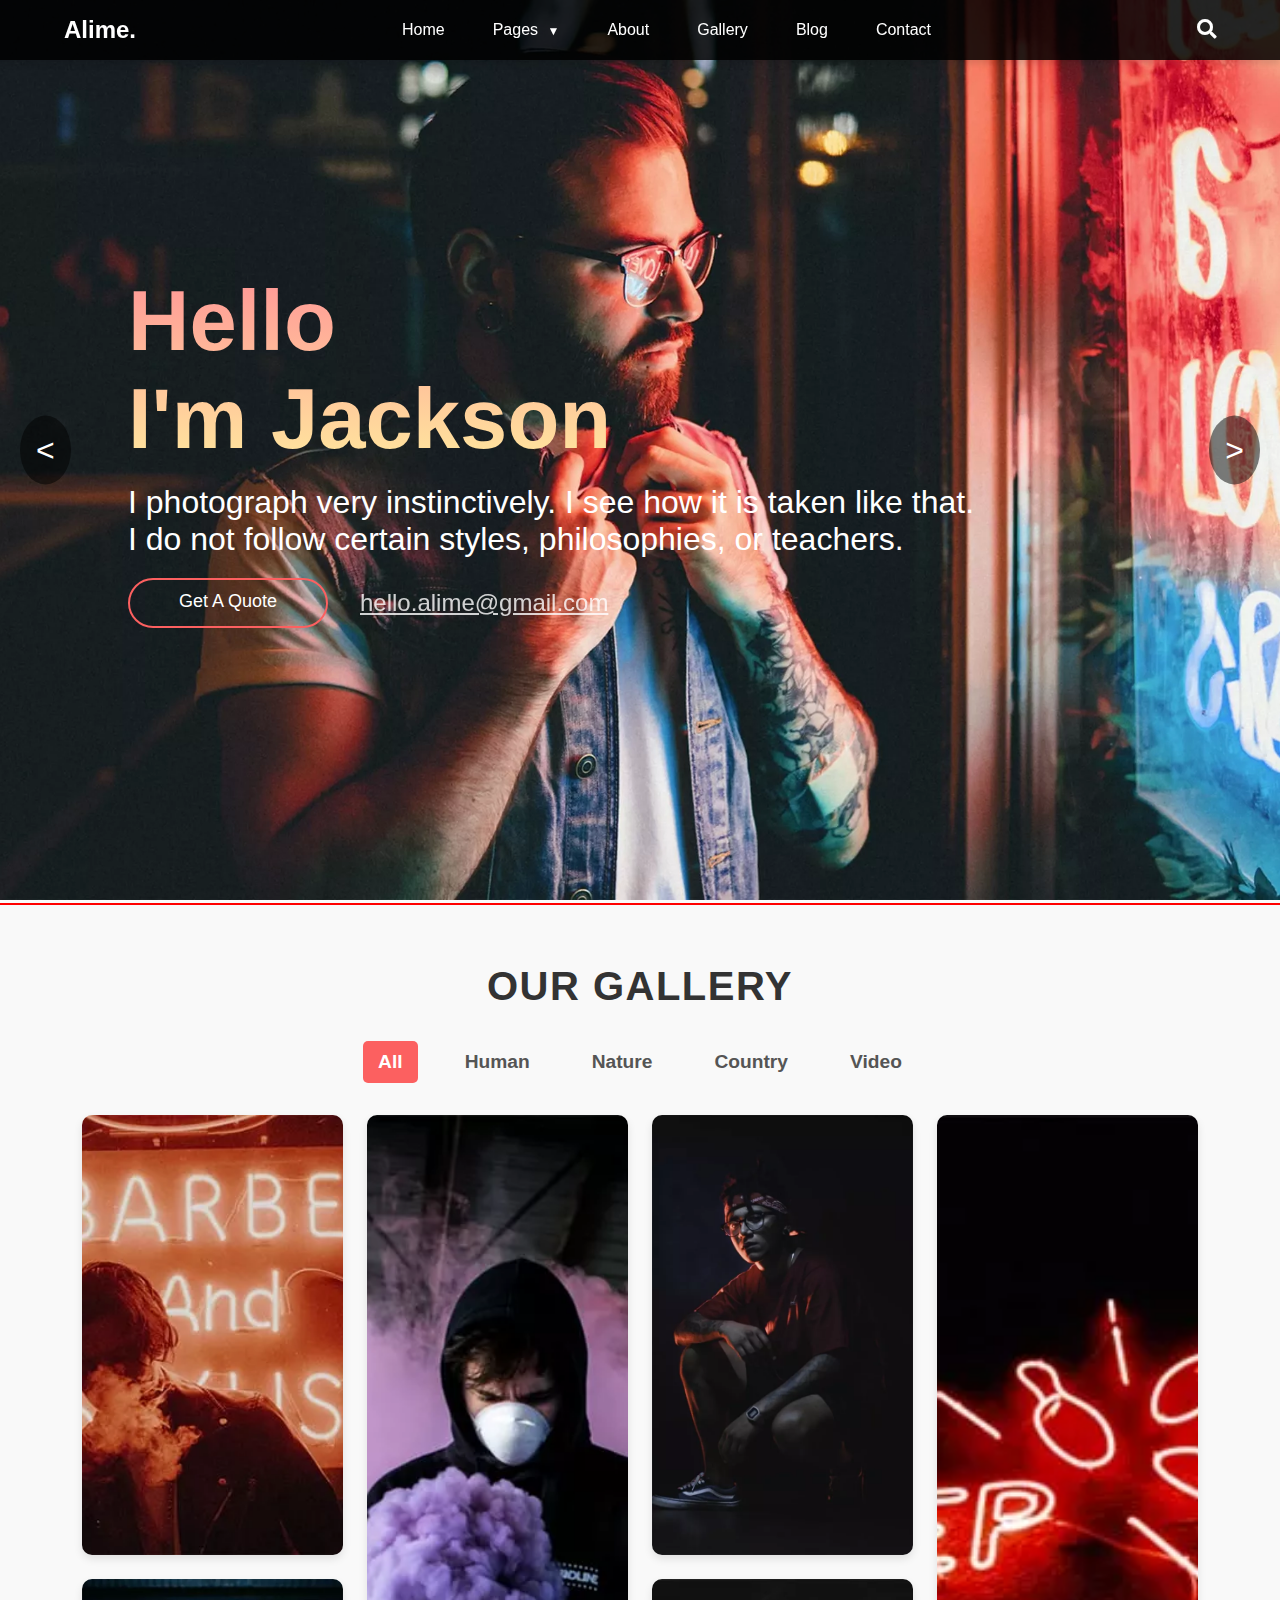
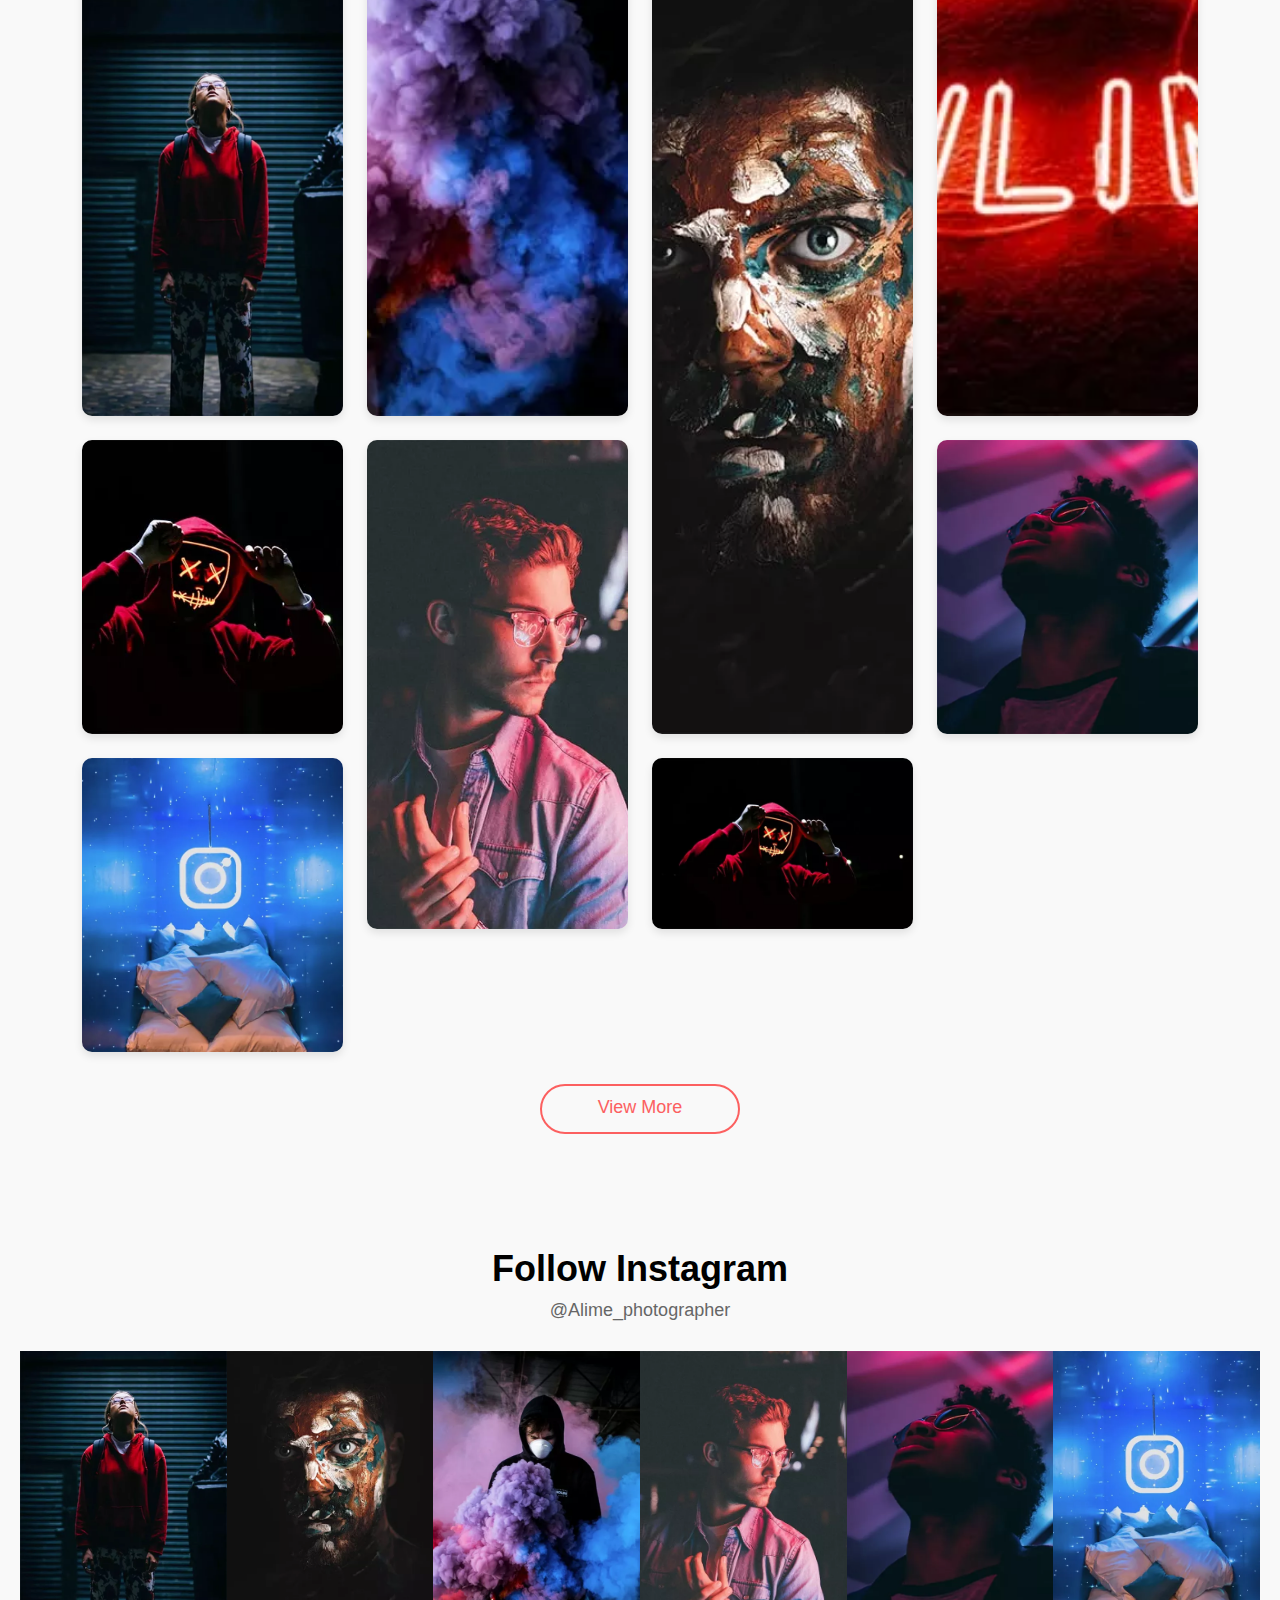
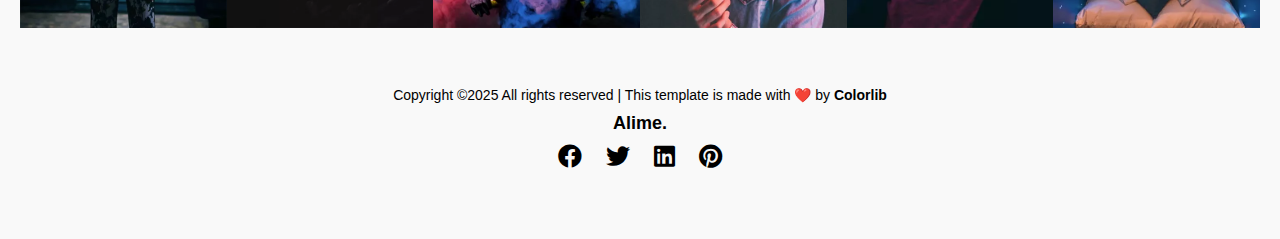
<file: index.html>
<!DOCTYPE html>
<html lang="en">
  <head>
    <meta charset="UTF-8" />
    <meta name="viewport" content="width=device-width, initial-scale=1.0" />
    <title>Portfolio</title>
    <link rel="stylesheet" href="style.css" />
    <link
      rel="stylesheet"
      href="https://cdnjs.cloudflare.com/ajax/libs/font-awesome/5.15.4/css/all.min.css"
    />
    
  </head>
  <body>
    <header>
      <nav class="navbar">
        <div class="logo">Alime.</div>
        <div class="hamburger">
          <i class="fas fa-bars"></i>
        </div>

        <ul class="nav-links">
          <li><a href="#home">Home</a></li>
          <li class="dropdown">
            <a href="#page">Pages <span class="arrow-down">▼</span></a>
            <ul class="dropdown-menu">
              <li><a href="#home">Home</a></li>
              <li><a href="#about">About</a></li>
              <li><a href="#gallery">Gallery</a></li>
              <li><a href="#blog">Blog</a></li>
              <li><a href="#blog-details">Blog Details</a></li>
              <li><a href="contact.html">Contact</a></li>
              <li><a href="#dropdown">Dropdown</a></li>
            </ul>
          </li>
          <li><a href="#about">About</a></li>
          <li><a href="#gallery">Gallery</a></li>
          <li><a href="#blog">Blog</a></li>
          <li><a href="contact.html">Contact</a></li>
        </ul>
        <div class="search-icon">
          <i class="fas fa-search"></i>
        </div>
      </nav>
    </header>

    <section id="home" class="hero">
      <!-- Slider Container -->
      <div class="slider-container">
        <!-- Slide 1 -->
        <div
          class="slide active"
          style="background-image: url('assets/image1.webp')"
        >
          <div class="hero-content">
            <h1>
              Hello <br />
              I'm Jackson
            </h1>
            <p>
              I photograph very instinctively. I see how it is taken like that.
              <br />
              I do not follow certain styles, philosophies, or teachers.
            </p>
            <div class="hero-actions">
              <a href="#" class="btn">Get A Quote</a>
              <a href="mailto:hello.alime@gmail.com" class="email-link"
                >hello.alime@gmail.com</a
              >
            </div>
          </div>
        </div>

        <!-- Slide 2 -->
        <div class="slide" style="background-image: url('assets/2.jpg')">
          <div class="hero-content">
            <h1>Welcome to My World</h1>
            <p>
              Capturing emotions through the lens. Let me help <br />you tell
              your story through timeless images.
            </p>
            <div class="hero-actions">
              <a href="#" class="btn">View My Work</a>
              <a href="mailto:hello.alime@gmail.com" class="email-link"
                >hello.alime@gmail.com</a
              >
            </div>
          </div>
        </div>
      </div>

      <!-- Transparent Arrows -->
      <div class="arrow left-arrow">&lt;</div>
      <div class="arrow right-arrow">&gt;</div>
    </section>

    <section id="gallery" class="gallery-section">
      <div class="gallery-container">
        <!-- Gallery Heading -->
        <h2 class="gallery-heading">Our Gallery</h2>

        <!-- Filter Menu -->
        <div class="filter-menu">
          <button class="filter-btn active" data-category="all">All</button>
          <button class="filter-btn" data-category="human">Human</button>
          <button class="filter-btn" data-category="nature">Nature</button>
          <button class="filter-btn" data-category="country">Country</button>
          <button class="filter-btn" data-category="video">Video</button>
        </div>
      </div>

      <!-- Gallery-grid -->
      <div class="gallery-container">
        <div class="gallery-grid">
          <div class="gallery-item" data-category="human">
            <img src="assets/3.jpg.webp" alt="Human" />
          </div>
          <div class="gallery-item" data-category="nature">
            <img src="assets/36.jpg.webp" alt="Nature" />
          </div>
          <div class="gallery-item" data-category="country">
            <img src="assets/37.jpg.webp" alt="Country" />
          </div>
          <div class="gallery-item" data-category="video">
            <img src="assets/10.jpg.webp" alt="Video" />
          </div>
          <div class="gallery-item" data-category="human">
            <img src="assets/9.jpg.webp" alt="Human" />
          </div>
          <div class="gallery-item" data-category="human">
            <img src="assets/4.jpg.webp" alt="Human" />
          </div>
          <div class="gallery-item" data-category="nature">
            <img src="assets/5.jpg.webp" alt="Nature" />
          </div>
          <div class="gallery-item" data-category="country">
            <img src="assets/6.jpg.webp" alt="Country" />
          </div>
          <div class="gallery-item" data-category="country">
            <img src="assets/7.jpg.webp" alt="Country" />
          </div>
          <div class="gallery-item" data-category="country">
            <img src="assets/8.jpg.webp" alt="Country" />
          </div>
          <div class="gallery-item" data-category="country">
            <img src="assets/5.jpg.webp" alt="Country" />
          </div>
        </div>
      </div>

      <!-- "View More" Button -->
      <div class="heroes">
        <a href="#" class="btn">View More</a>
      </div>
    </section>

    <section class="instagram-section">
      <div class="instagram-header">
        <h2>Follow Instagram</h2>
        <p>@Alime_photographer</p>
      </div>
      <div class="instagram-gallery">
        <div class="instagram-container">
          <img src="assets/9.jpg.webp" alt="Instagram Photo 1" />
        </div>
        <div class="instagram-container">
          <img src="assets/4.jpg.webp" alt="Instagram Photo 2" />
        </div>
        <div class="instagram-container">
          <img src="assets/36.jpg.webp" alt="Instagram Photo 3" />
        </div>
        <div class="instagram-container">
          <img src="assets/6.jpg.webp" alt="Instagram Photo 4" />
        </div>
        <div class="instagram-container">
          <img src="assets/7.jpg.webp" alt="Instagram Photo 5" />
        </div>
        <div class="instagram-container">
          <img src="assets/8.jpg.webp" alt="Instagram Photo 6" />
        </div>
      </div>
      <footer class="footer">
        <p>
          Copyright ©2025 All rights reserved | This template is made with ❤️ by
          <a href="https://colorlib.com">Colorlib</a>
        </p>
        <div class="footer-brand">
          <span>Alime.</span>
        </div>
        <div class="social-icons">
          <a href="#"><i class="fab fa-facebook"></i></a>
          <a href="#"><i class="fab fa-twitter"></i></a>
          <a href="#"><i class="fab fa-linkedin"></i></a>
          <a href="#"><i class="fab fa-pinterest"></i></a>
        </div>
      </footer>
    </section>

    <script src="script.js"></script>
  </body>
</html>
</file>
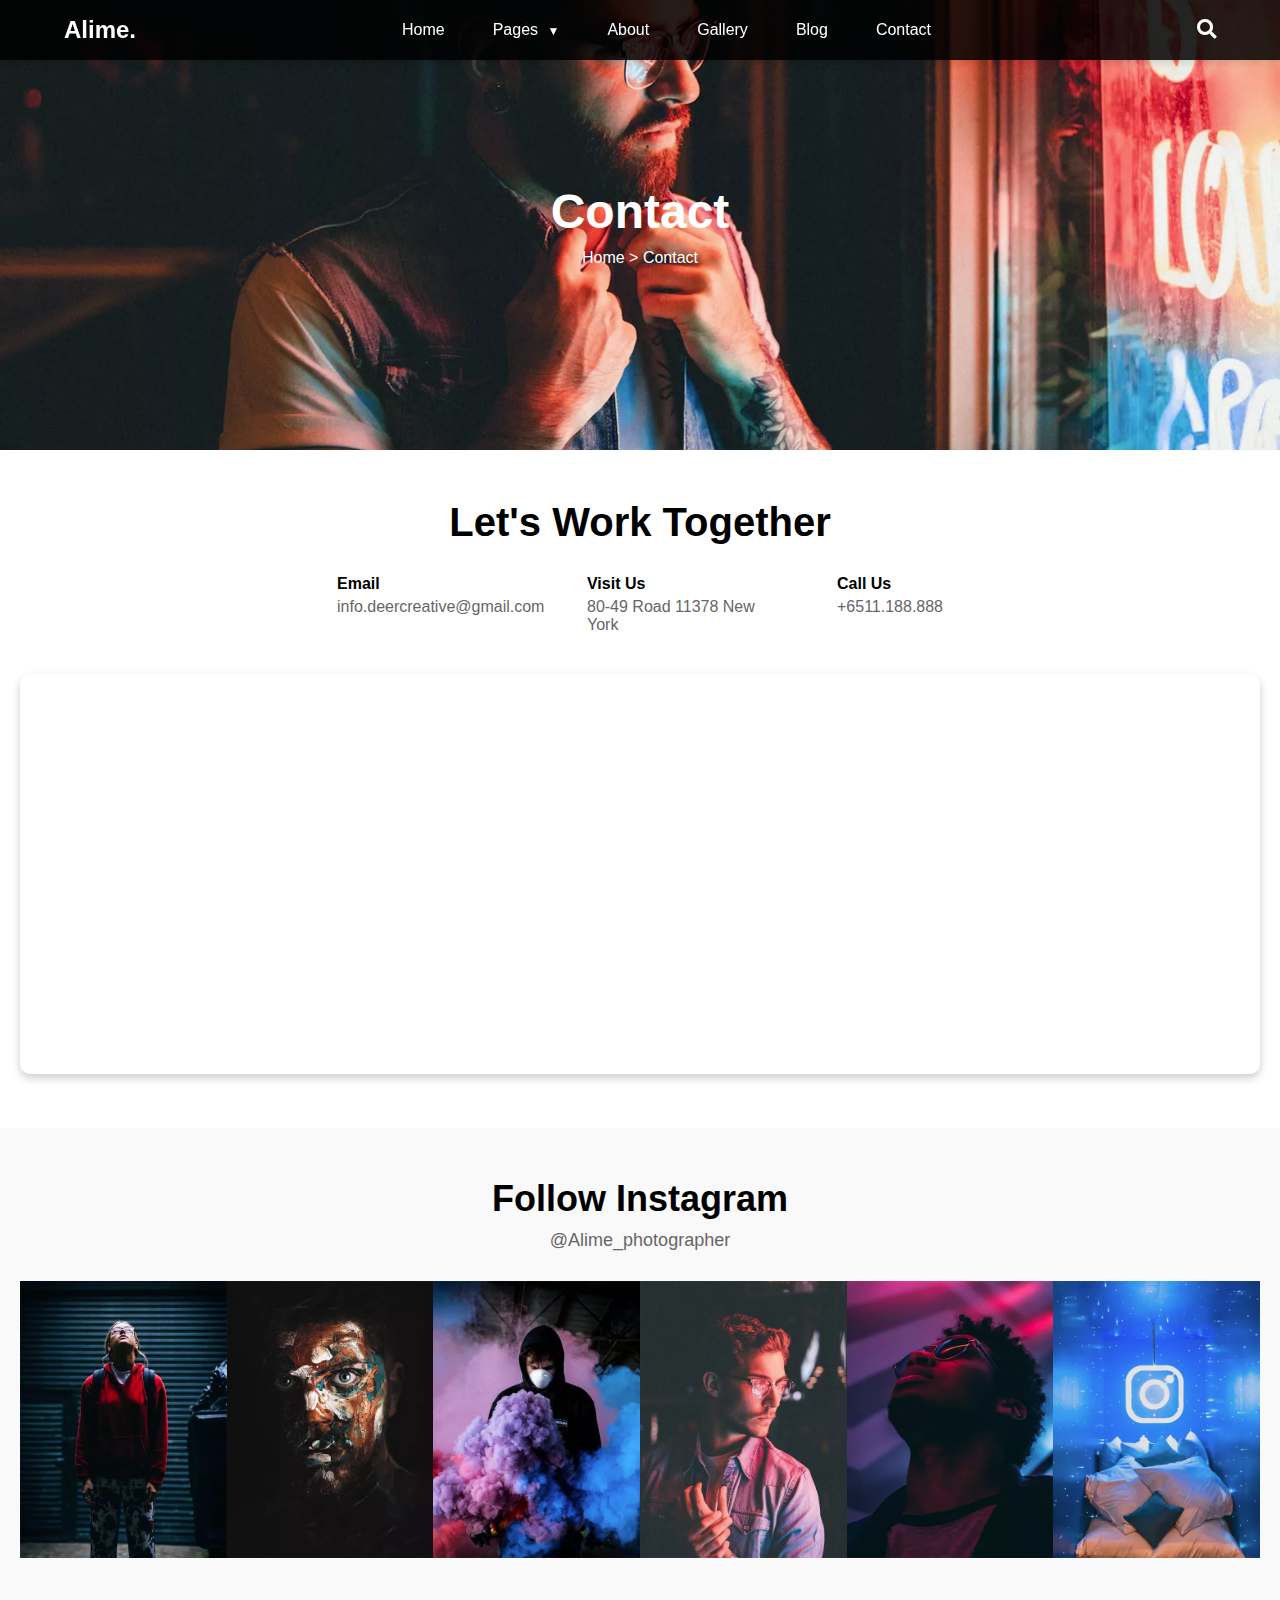
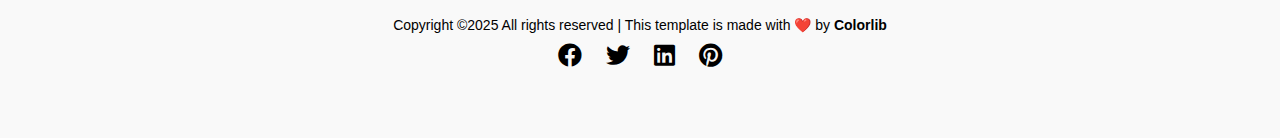
<file: contact.html>
<!DOCTYPE html>
<html lang="en">
  <head>
    <meta charset="UTF-8" />
    <meta name="viewport" content="width=device-width, initial-scale=1.0" />
    <title>Contact</title>
    <link
      rel="stylesheet"
      href="https://cdnjs.cloudflare.com/ajax/libs/font-awesome/5.15.4/css/all.min.css"
    />
    <link rel="stylesheet" href="style.css" />
  </head>
  <body>
    <header>
        <nav class="navbar">
          <div class="logo">Alime.</div>
          <div class="hamburger">
            <i class="fas fa-bars"></i>
          </div>
  
          <ul class="nav-links">
            <li><a href="index.html">Home</a></li>
            <li class="dropdown">
              <a href="#page">Pages <span class="arrow-down">▼</span></a>
              <ul class="dropdown-menu">
                <li><a href="index.html">Home</a></li>
                <li><a href="#about">About</a></li>
                <li><a href="#gallery">Gallery</a></li>
                <li><a href="#blog">Blog</a></li>
                <li><a href="#blog-details">Blog Details</a></li>
                <li><a href="contact.html">Contact</a></li>
                <li><a href="#dropdown">Dropdown</a></li>
              </ul>
            </li>
            <li><a href="#about">About</a></li>
            <li><a href="#gallery">Gallery</a></li>
            <li><a href="#blog">Blog</a></li>
            <li><a href="contact.html">Contact</a></li>
          </ul>
          <div class="search-icon">
            <i class="fas fa-search"></i>
          </div>
        </nav>
      </header>
    <header class="contact-header">
      <div class="overlay">
        <h1>Contact</h1>
        <p>
          <a href="index.html">Home</a> > Contact
        </p>
      </div>
    </header>

    <section class="contact-section">
      <div class="container">
        <h2>Let's Work Together</h2>
        <div class="contact-details">
          <div>
            <p>Email</p>
            <p>info.deercreative@gmail.com</p>
          </div>
          <div>
            <p>Visit Us</p>
            <p>80-49 Road 11378 New York</p>
          </div>
          <div>
            <p>Call Us</p>
            <p>+6511.188.888</p>
          </div>
        </div>
        <div class="map">
          <!-- Embed Google Maps iframe -->
          <iframe
            src="https://www.google.com/maps/embed?pb=!1m18!1m12!1m3!1d19938.309138721716!2d24.083579299999998!3d56.9493997!2m3!1f0!2f0!3f0!3m2!1i1024!2i768!4f13.1!3m3!1m2!1s0x46eecfd1732f9781%3A0x400d8fdd110b140!2sRiga%2C%20Latvia!5e0!3m2!1sen!2sus!4v1234567890123!5m2!1sen!2sus"
            width="100%"
            height="400"
            style="border: 0"
            allowfullscreen=""
            loading="lazy"
          ></iframe>
        </div>
      </div>
    </section>
    <section class="instagram-section">
        <div class="instagram-header">
          <h2>Follow Instagram</h2>
          <p>@Alime_photographer</p>
        </div>
        <div class="instagram-gallery">
          <div class="instagram-container">
            <img src="assets/9.jpg.webp" alt="Instagram Photo 1" />
          </div>
          <div class="instagram-container">
            <img src="assets/4.jpg.webp" alt="Instagram Photo 2" />
          </div>
          <div class="instagram-container">
            <img src="assets/36.jpg.webp" alt="Instagram Photo 3" />
          </div>
          <div class="instagram-container">
            <img src="assets/6.jpg.webp" alt="Instagram Photo 4" />
          </div>
          <div class="instagram-container">
            <img src="assets/7.jpg.webp" alt="Instagram Photo 5" />
          </div>
          <div class="instagram-container">
            <img src="assets/8.jpg.webp" alt="Instagram Photo 6" />
          </div>
        </div>
    <footer class="footer">
      <p>
        Copyright ©2025 All rights reserved | This template is made with ❤️ by
        <a href="https://colorlib.com">Colorlib</a>
      </p>
      <div class="social-icons">
        <a href="#"><i class="fab fa-facebook"></i></a>
        <a href="#"><i class="fab fa-twitter"></i></a>
        <a href="#"><i class="fab fa-linkedin"></i></a>
        <a href="#"><i class="fab fa-pinterest"></i></a>
      </div>
    </footer>
   </section>
  </body>
</html>
</file>
<file: style.css>
/* General Reset */
* {
  margin: 0;
  padding: 0;
  box-sizing: border-box;
}
html,
body {
  overflow-x: hidden;
}

body {
  font-family: Arial, sans-serif;
  display: flex;
  flex-direction: column;
  min-height: 100vh;
  margin: 0;
}

/* Navbar Styles */
nav {
  display: flex;
  justify-content: space-between;
  align-items: center;
  padding: 1rem 4rem;
  background-color: rgba(0, 0, 0, 0.7);
  color: white;
  position: fixed;
  width: 100%;
  box-shadow: 0 4px 6px rgba(0, 0, 0, 0.1);
  top: 0;
  z-index: 1000;
}

.nav.scrolled {
  background: rgba(0, 0, 0, 1);
  /* Solid black after scrolling */
}

nav:hover {
  background-color: rgba(0, 0, 0, 0.85);
  /* Darker on hover */
  transition: background-color 0.3s ease;
}

.logo {
  font-size: 1.5rem;
  font-weight: bold;
}

.nav-links {
  display: flex;
  gap: 3rem;
  list-style: none;
}

.nav-links a {
  text-decoration: none;
  color: white;
  font-size: 1rem;
  transition: color 0.3s ease;
}

.nav-links a:hover {
  color: red;
}

/* Dropdown Arrow Styling */
.arrow-down {
  font-size: 12px;
  margin-left: 5px;
}

/* Dropdown Menu Styling */
.dropdown-menu {
  position: absolute;
  top: 100%;
  left: 0;
  background-color: white;
  list-style: none;
  padding: 10px 0;
  margin: 0;
  display: none;
  min-width: 200px;
  border-radius: 5px;
  box-shadow: 0 4px 8px rgba(0, 0, 0, 0.2);
  z-index: 1000;
}

.dropdown-menu li {
  padding: 10px 20px;
  white-space: nowrap;
}

.dropdown-menu li a {
  color: #333;
  text-decoration: none;
  font-size: 14px;
}

.dropdown-menu li a:hover {
  background-color: #f4f4f4;
  color: #000;
}

/* Show the dropdown on hover */
.dropdown:hover .dropdown-menu {
  display: block;
}

/* Styling the Dropdown List Separator */
.dropdown-menu li a::before {
  content: "-";
  margin-right: 10px;
  color: #555;
}

/* Optional Hover Effect for Main Dropdown Link */
.dropdown > a:hover {
  color: #ddd;
}
.dropdown {
  position: relative;
}

.search-icon {
  font-size: 1.2rem;
  color: white;
  cursor: pointer;
  transition: color 0.3s ease;
}

.search-icon:hover {
  color: gray;
}

/* Hero Section */
.hero {
  position: relative;
  height: 100vh;
  z-index: 1;
}

.hero-content {
  position: absolute;
  top: 50%;
  left: 10%;
  transform: translateY(-50%);
  color: white;
  text-align: left;
}

.hero h1 {
  font-weight: 800;
  font-size: 85px;
  margin-bottom: 1rem;
  background: -webkit-linear-gradient(#ff9696, #ffe89e);
  -webkit-background-clip: text;
  -webkit-text-fill-color: transparent;
}

.hero p {
  font-size: 2rem;
  margin-bottom: 20px;
}

.hero .email-link {
  color: #ffffff;
  text-decoration: underline;
  font-size: 1.5rem;
  opacity: 0.8;
  transition: opacity 0.3s ease, color 0.3s ease;
}

.hero .email-link:hover {
  opacity: 1;
  color: #fc6060;
}

.hero-actions {
  display: flex;
  gap: 2rem;
  align-items: center;
}

.hero .btn {
  text-decoration: none;
  min-width: 200px;
  height: 50px;
  line-height: 42px;
  font-size: 18px;
  font-weight: 500;
  padding: 0 30px;
  text-align: center;
  background-color: transparent;
  color: #ffffff;
  border: 2px solid #fc6060;
  border-radius: 60px;
  transition: all 0.5s;
}

.hero .btn:hover {
  box-shadow: 0 2px 40px 8px rgba(15, 15, 15, 0.15);
  background-color: #fc6060;
  color: #ffffff;
}

/* Slider Container */
.slider-container {
  position: relative;
  width: 100%;
  height: 100vh;
  /* Full screen height */
  /* overflow: hidden; */
}

.slide {
  position: absolute;
  top: 0;
  left: 100%;
  width: 100%;
  height: 100vh;
  /* Full screen height */
  background-size: cover;
  background-position: center;
  transition: all 0.8s ease-in-out;
  opacity: 0;
}

.slide.active {
  left: 0;
  opacity: 1;
  z-index: 1;
}

/* Arrows */
.arrow {
  position: absolute;
  top: 50%;
  transform: translateY(-50%);
  background-color: rgba(0, 0, 0, 0.5);
  color: white;
  border: none;
  border-radius: 50%;
  padding: 1rem;
  font-size: 2rem;
  cursor: pointer;
  z-index: 5;
  transition: background-color 0.3s ease;
}

.arrow:hover {
  background-color: #fc6060;
}

.left-arrow {
  left: 20px;
}

.right-arrow {
  right: 20px;
}

/* Gallery Section */
.gallery-section {
  padding: 4rem 2rem;
  background-color: #f9f9f9;
  text-align: center;
}

/* Gallery Heading */
.gallery-heading {
  font-size: 2.5rem;
  font-weight: bold;
  margin-bottom: 2rem;
  color: #333;
  text-transform: uppercase;
  letter-spacing: 1.5px;
}

/* Filter Menu */
.filter-menu {
  display: flex;
  justify-content: center;
  gap: 2rem;
  margin-bottom: 2rem;
}

.filter-btn {
  border: none;
  font-family: Arial, sans-serif;
  background: none;
  font-size: 1.2rem;
  font-weight: bold;
  color: #555;
  cursor: pointer;
  padding: 10px 15px;
  border-radius: 5px;
  transition: all 0.3s ease;
}

.filter-btn.active {
  background-color: #fc6060;
  color: #fff;
}

.filter-btn.active::after {
  content: "";
  position: absolute;
  bottom: -5px;
  left: 0;
  right: 0;
  height: 2px;
  background-color: red;
}

.filter-btn:hover {
  background-color: #fc6060;
  color: white;
}

/* Gallery Grid */
.gallery-container {
  padding: 0 50px;
  /* Adds space inside the container on the left and right */
}

.gallery-grid {
  display: grid;
  grid-template-columns: repeat(auto-fit, minmax(250px, 1fr));
  grid-gap: 16px;
  /* grid-auto-rows: 10px; */
  gap: 1.5rem;
}

.gallery-item {
  position: relative;
  overflow: hidden;
  border-radius: 10px;
  box-shadow: 0 4px 8px rgba(0, 0, 0, 0.1);
}

.gallery-item img {
  width: 100%;
  height: 100%;
  display: block;
  object-fit: cover;
  transition: transform 0.3s ease, box-shadow 0.3s ease;
}

.gallery-item:nth-child(2n) {
  grid-row: span 2;
  /* Make every 2nd item span more rows */
}

.gallery-item:nth-child(3n) {
  grid-column: span 1.5;
  /* Make every 3rd item span more columns */
}

.gallery-item:hover img {
  transform: scale(1.1);
  box-shadow: 0 5px 15px rgba(0, 0, 0, 0.2);
}

/* "View More" Button */
.heroes .btn {
  display: inline-block;
  margin-top: 2rem;
  text-decoration: none;
  min-width: 200px;
  height: 50px;
  line-height: 42px;
  font-size: 18px;
  font-weight: 500;
  padding: 0 30px;
  text-align: center;
  background-color: transparent;
  color: #fc6060;
  border: 2px solid #fc6060;
  border-radius: 30px;
  transition: all 0.3s ease;
}

.heroes .btn:hover {
  box-shadow: 0 2px 40px rgba(252, 96, 96, 0.2);
  background-color: #fc6060;
  color: white;
}

.instagram-section {
  text-align: center;
  padding: 50px 20px;
  flex: 1;
  background-color: #f9f9f9;
}

.instagram-header h2 {
  font-size: 36px;
  margin-bottom: 10px;
  font-weight: 700;
}

.instagram-header p {
  font-size: 18px;
  color: #666;
}

.instagram-gallery {
  display: grid;
  grid-template-columns: repeat(auto-fit, minmax(150px, 1fr));
  /* gap: 10px; */
  margin: 30px 0;
  transition: transform 0.3s ease, box-shadow 0.3s ease;
}
/* Image hover effect */
.instagram-gallery img:hover {
  transform: scale(1.05); /* Slight zoom */
  box-shadow: 0 8px 15px rgba(0, 0, 0, 0.2); /* Add a shadow */
}

.instagram-container {
  position: relative;
  overflow: hidden;
  /* border-radius: 8px; */
}

.instagram-container img {
  width: 100%;
  height: 80%;
  transition: transform 0.3s ease;
  display: block;
  object-fit: cover;
}

/* Overlay effect */
.instagram-container::before {
  content: "";
  position: absolute;
  top: 0;
  left: 0;
  width: 100%;
  height: 80%;
  background-color: #ff5252; /* Red overlay color */
  opacity: 0;
  transition: opacity 0.3s ease;
  z-index: 1;
}

/* Hover effect */
.instagram-container:hover img {
  transform: scale(1.05); /* Slight zoom effect */
}

.instagram-container:hover::before {
  opacity: 0.5; /* Overlay becomes visible */
}

.instagram-gallery img {
  width: 100%;
  height: 80%;
  /* border-radius: 8px; */
  object-fit: cover;
  transition: transform 0.3s ease, box-shadow 0.3s ease;
}

.footer {
  margin-top: -60px;
  padding: 20px 10px;
  font-size: 14px;
  color: #777;
  /* background-color: #fff; */
}

.footer p {
  margin: 0 0 10px;
}

.footer a {
  color: #000;
  text-decoration: none;
  font-weight: bold;
}

.footer-brand {
  font-size: 18px;
  font-weight: 700;
  margin-top: 10px;
}

.social-icons {
  margin-top: 10px;
}

.social-icons a {
  margin: 0 8px;
  font-size: 16px;
  color: #000;
  text-decoration: none;
}

.social-icons a:hover {
  color: #ff5252;
}

/* Hamburger Icon */
.hamburger {
  display: none; /* Hidden by default */
  cursor: pointer;
  font-size: 24px;
  color: white;
  position: absolute;
  top: 50%;
  right: 20px; /* Adjust as per your navbar padding */
  transform: translateY(-50%);
}

@media (max-width: 1024px) {
  .nav-links {
    gap: 2rem;
  }
  .hero img {
    object-position: center center; /* Keep image centered */
  }

  .hero-content {
    left: 5%;
  }

  .hero h1 {
    font-size: 3rem;
  }

  .hero p {
    font-size: 1.5rem;
  }

  .gallery-heading {
    font-size: 2rem;
  }

  /* Ensure nav stays responsive */
  .nav-links {
    display: flex;
    flex-direction: column;
    gap: 1rem;
  }

  .nav-links a {
    font-size: 1.2rem;
  }
}

@media (max-width: 768px) {
  .hero img {
    object-fit: cover;
    height: 50vh; /* Reduce the height of the image */
    width: 100%;
  }

  .hero-content {
    /* top: 10%; Adjust content positioning for small screens */
    left: 5%;
    font-size: 1rem;
    max-width: 90%;
  }

  .hero h1 {
    font-size: 2.5rem;
  }
  .hero p {
    font-size: 1.3rem;
  }

  .hero .email-link {
    font-size: 1.2rem;
  }

  .hero-actions {
    flex-direction: column;
    gap: 1.5rem;
  }
  .nav-links {
    display: none;
  }

  .hamburger {
    display: block;
  }

  .nav-links.active {
    display: block;
    position: absolute;
    top: 60px;
    right: 20px;
    background-color: rgba(0, 0, 0, 0.8);
    width: 200px;
    border-radius: 10px;
    box-shadow: 0 5px 15px rgba(0, 0, 0, 0.3);
    padding: 10px;
    z-index: 1000;
  }

  .nav-links a {
    font-size: 1.2rem;
    color: white;
    text-align: center;
    padding: 10px;
    width: 100%;
    display: block;
  }

  /* Ensure slider is not too large */
  .slider-container {
    height: auto;
  }
  .instagram-gallery {
    grid-template-columns: repeat(auto-fill, minmax(150px, 1fr));
  }

  .instagram-container img {
    height: 100%; /* Make images responsive */
  }

  .instagram-container::before {
    height: 100%;
  }

  .instagram-gallery img {
    object-fit: cover;
    height: 80%;
    /* border-radius: 8px; */
  }

  .instagram-gallery img:hover {
    transform: scale(1.05);
    box-shadow: 0 8px 15px rgba(0, 0, 0, 0.2);
  }
  .gallery-grid {
    grid-template-columns: repeat(auto-fill, minmax(200px, 1fr));
  }

  .gallery-item img {
    width: 100%;
    height: 100%;
    object-fit: cover;
  }

  .gallery-item:hover img {
    transform: scale(1.05);
    box-shadow: 0 5px 15px rgba(0, 0, 0, 0.2);
  }
}

@media (max-width: 480px) {
  .btn,
  .filter-btn,
  .heroes .btn {
    min-width: 50px;
    height: 45px;
    line-height: 40px;
    font-size: 16px;
  }
  .filter-btn {
    gap: 0.5px;
  }
  .btn:hover,
  .filter-btn:hover,
  .heroes .btn:hover {
    background-color: #fc6060;
    color: white;
  }

  .hero img {
    object-fit: cover;
    height: 40vh; /* Further reduce image height on very small screens */
    width: 100%;
  }

  .hero-content {
    /* top: 15%; */
    left: 5%;
  }
  .hero h1 {
    font-size: 2rem;
  }

  .hero p {
    font-size: 1.3rem;
  }

  .footer {
    text-align: center;
  }

  .footer p {
    font-size: 14px;
  }

  .footer-brand {
    font-size: 16px;
  }

  .social-icons a {
    font-size: 18px;
  }
}


/* Header Section */
.contact-header {
  background: url('assets/image1.webp') center/cover no-repeat;
  height: 50vh;
  display: flex;
  align-items: center;
  justify-content: center;
  position: relative;
  color: white;
}

.contact-header .overlay {
  text-align: center;
  /* background: rgba(0, 0, 0, 0.5); */
  padding: 20px;
  width: 100%;
}

.contact-header h1 {
  font-size: 3rem;
  margin-bottom: 10px;
}

.contact-header p {
  font-size: 1rem;
}

.contact-header a {
  color: white;
  text-decoration: none;
}

.contact-header a:hover {
  text-decoration: underline;
}

/* Contact Section */
.contact-section {
  padding: 50px 20px;
  text-align: center;
}

.contact-section h2 {
  font-size: 2.5rem;
  margin-bottom: 30px;
}

.contact-details {
  display: flex;
  justify-content: center;
  gap: 50px;
  margin-bottom: 40px;
  text-align: left;
}

.contact-details div {
  max-width: 200px;
}

.contact-details p:first-child {
  font-weight: bold;
  margin-bottom: 5px;
}

.contact-details p:last-child {
  color: #666;
}

/* Google Map */
.map iframe {
  border-radius: 10px;
  box-shadow: 0 4px 8px rgba(0, 0, 0, 0.2);
}

/* Footer Section */
.footer {
  /* background: #222; */
  color: black;
  padding: 20px;
  text-align: center;
}

.footer a {
  color: black;
  text-decoration: none;
}

.footer a:hover {
  text-decoration: underline;
}

.footer .social-icons a {
  margin: 0 10px;
}

.footer .social-icons i {
  font-size: 1.5rem;
}
</file>
